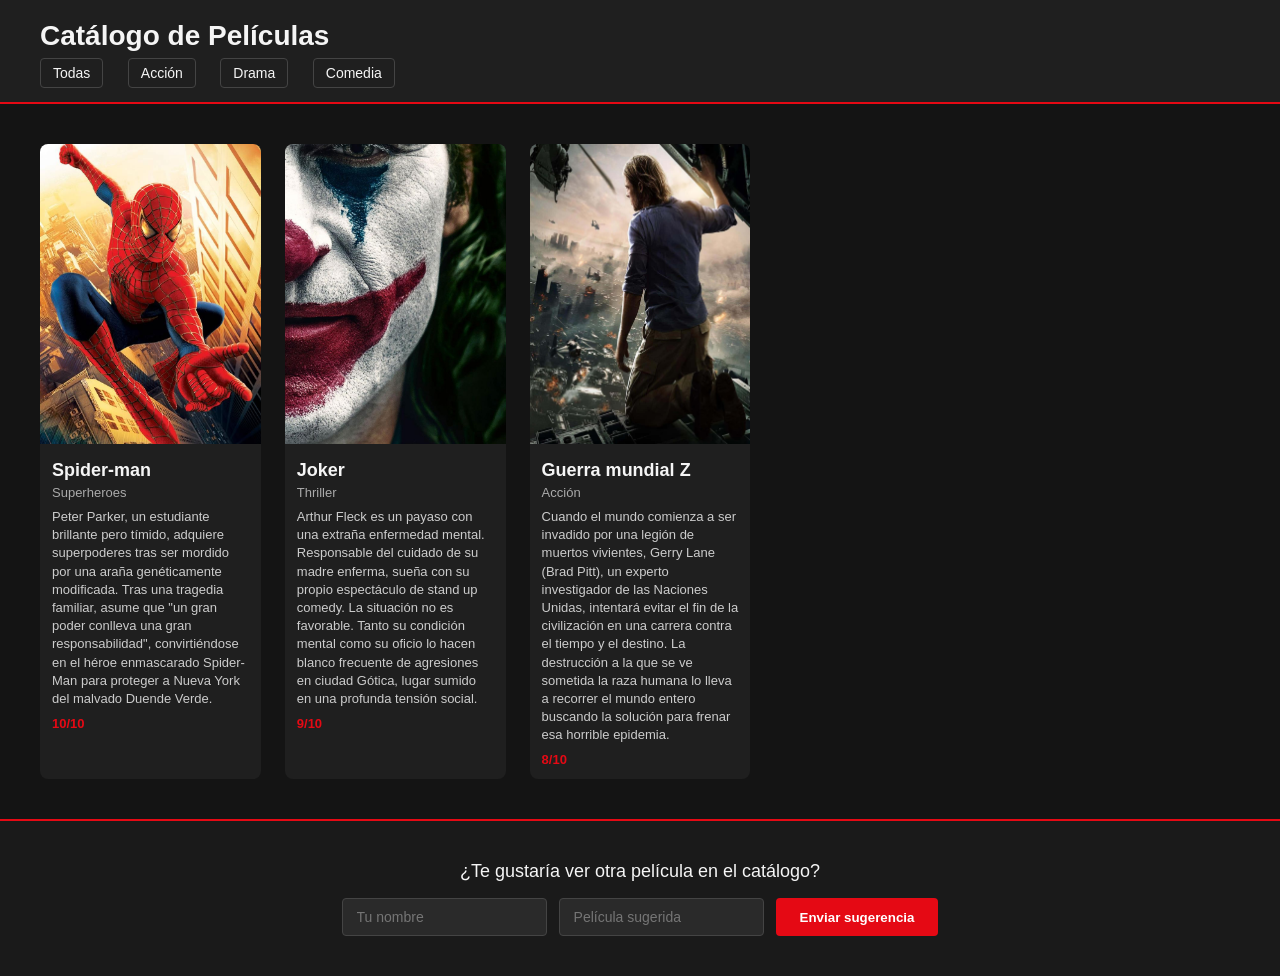
<file: wwwroot/index.html>
<!DOCTYPE html>
<html lang="es">
<head>
    <meta charset="UTF-8">
    <title>Catálogo de Películas</title>
    <link rel="stylesheet" href="css/estilos.css">
</head>
<body>
    <header>
        <h1>Catálogo de Películas</h1>
        <nav>
            <a href="/">Todas</a>
            <a href="/?genero=accion">Acción</a>
            <a href="/?genero=drama">Drama</a>
            <a href="/?genero=comedia">Comedia</a>
        </nav>
    </header>

    <main class="catalogo">
        <div class="pelicula">
            <img src="imagenes/spiderman.jpg" alt="Spider-man">
            <h2>Spider-man</h2>
            <p class="genero">Superheroes</p>
            <p class="sinopsis">Peter Parker, un estudiante brillante pero tímido, adquiere superpoderes tras ser mordido por una araña genéticamente modificada. Tras una tragedia familiar, asume que "un gran poder conlleva una gran responsabilidad", convirtiéndose en el héroe enmascarado Spider-Man para proteger a Nueva York del malvado Duende Verde.</p>
            <p class="rating">10/10</p>
        </div>

        <div class="pelicula">
            <img src="imagenes/joker.jpg" alt="Joker">
            <h2>Joker</h2>
            <p class="genero">Thriller</p>
            <p class="sinopsis">Arthur Fleck es un payaso con una extraña enfermedad mental. Responsable del cuidado de su madre enferma, sueña con su propio espectáculo de stand up comedy. La situación no es favorable. Tanto su condición mental como su oficio lo hacen blanco frecuente de agresiones en ciudad Gótica, lugar sumido en una profunda tensión social.</p>
            <p class="rating">9/10</p>
        </div>

        <div class="pelicula">
            <img src="imagenes/guerra.jpg" alt="Guerra mundial Z">
            <h2>Guerra mundial Z</h2>
            <p class="genero">Acción</p>
            <p class="sinopsis">Cuando el mundo comienza a ser invadido por una legión de muertos vivientes, Gerry Lane (Brad Pitt), un experto investigador de las Naciones Unidas, intentará evitar el fin de la civilización en una carrera contra el tiempo y el destino. La destrucción a la que se ve sometida la raza humana lo lleva a recorrer el mundo entero buscando la solución para frenar esa horrible epidemia.</p>
            <p class="rating">8/10</p>
        </div>
    </main>

    <section class="sugerencia">
        <h2>¿Te gustaría ver otra película en el catálogo?</h2>
        <form action="/sugerencia" method="POST">
            <input type="text" name="nombre" placeholder="Tu nombre" required>
            <input type="text" name="pelicula" placeholder="Película sugerida" required>
            <button type="submit">Enviar sugerencia</button>
        </form>
    </section>
</body>
</html>
</file>
<file: wwwroot/css/estilos.css>
* {
    margin: 0;
    padding: 0;
    box-sizing: border-box;
}

body {
    font-family: 'Segoe UI', Arial, sans-serif;
    background-color: #141414;
    color: #f5f5f5;
}

header {
    background-color: #1f1f1f;
    padding: 20px 40px;
    border-bottom: 2px solid #e50914;
}

header h1 {
    font-size: 28px;
    margin-bottom: 12px;
}

nav a {
    color: #f5f5f5;
    text-decoration: none;
    margin-right: 20px;
    font-size: 14px;
    padding: 6px 12px;
    border: 1px solid #444;
    border-radius: 4px;
    transition: background-color 0.2s;
}

nav a:hover {
    background-color: #e50914;
    border-color: #e50914;
}

.catalogo {
    display: grid;
    grid-template-columns: repeat(auto-fill, minmax(220px, 1fr));
    gap: 24px;
    padding: 40px;
}

.pelicula {
    background-color: #1f1f1f;
    border-radius: 8px;
    overflow: hidden;
    transition: transform 0.2s;
}

.pelicula:hover {
    transform: scale(1.03);
}

.pelicula img {
    width: 100%;
    height: 300px;
    object-fit: cover;
    background-color: #333;
}

.pelicula h2 {
    font-size: 18px;
    padding: 12px 12px 4px;
}

.pelicula .genero {
    font-size: 13px;
    color: #aaa;
    padding: 0 12px;
}

.pelicula .sinopsis {
    font-size: 13px;
    color: #ccc;
    padding: 8px 12px;
    line-height: 1.4;
}

.pelicula .rating {
    font-size: 13px;
    color: #e50914;
    font-weight: bold;
    padding: 0 12px 12px;
}

.error-404 {
    height: 100vh;
    display: flex;
    flex-direction: column;
    justify-content: center;
    align-items: center;
    text-align: center;
}

.error-404 h1 {
    font-size: 80px;
    color: #e50914;
}

.error-404 p {
    margin: 16px 0 24px;
    color: #ccc;
}

.boton-volver {
    background-color: #e50914;
    color: #fff;
    text-decoration: none;
    padding: 10px 24px;
    border-radius: 4px;
    font-weight: bold;
}

.boton-volver:hover {
    background-color: #b00710;
}

.sugerencia {
    padding: 40px;
    text-align: center;
    background-color: #1a1a1a;
    border-top: 2px solid #e50914;
}

.sugerencia h2 {
    font-size: 18px;
    margin-bottom: 16px;
    font-weight: normal;
}

.sugerencia form {
    display: flex;
    justify-content: center;
    gap: 12px;
    flex-wrap: wrap;
}

.sugerencia input {
    padding: 10px 14px;
    border-radius: 4px;
    border: 1px solid #444;
    background-color: #2a2a2a;
    color: #fff;
    font-size: 14px;
}

.sugerencia button {
    background-color: #e50914;
    color: #fff;
    border: none;
    padding: 10px 24px;
    border-radius: 4px;
    font-weight: bold;
    cursor: pointer;
}

.sugerencia button:hover {
    background-color: #b00710;
}
</file>
